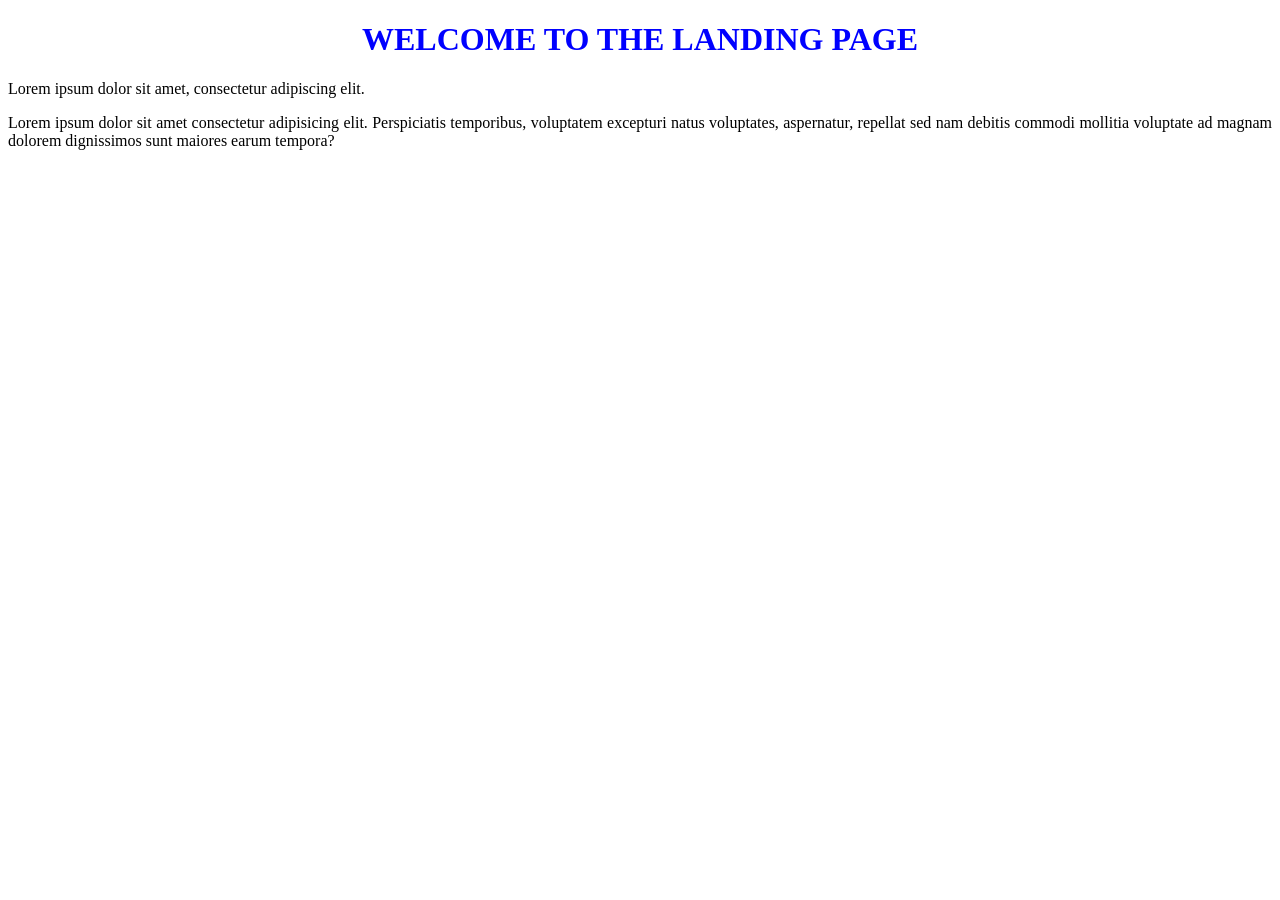
<file: index.html>
<!DOCTYPE html>
<html lang="en">
<head>
    <meta charset="UTF-8">
    <meta name="viewport" content="width=device-width, initial-scale=1.0">
    <link rel="stylesheet" href="style.css"/>
    <title>Home Page</title>
</head>
<body>
    <h1>Welcome to the Landing page</h1>
    <p>Lorem ipsum dolor sit amet, consectetur adipiscing elit.</p>
    <p>Lorem ipsum dolor sit amet consectetur adipisicing elit. Perspiciatis temporibus, voluptatem excepturi natus voluptates, aspernatur, repellat sed nam debitis commodi mollitia voluptate ad magnam dolorem dignissimos sunt maiores earum tempora?</p>
</body>
</html>
</file>
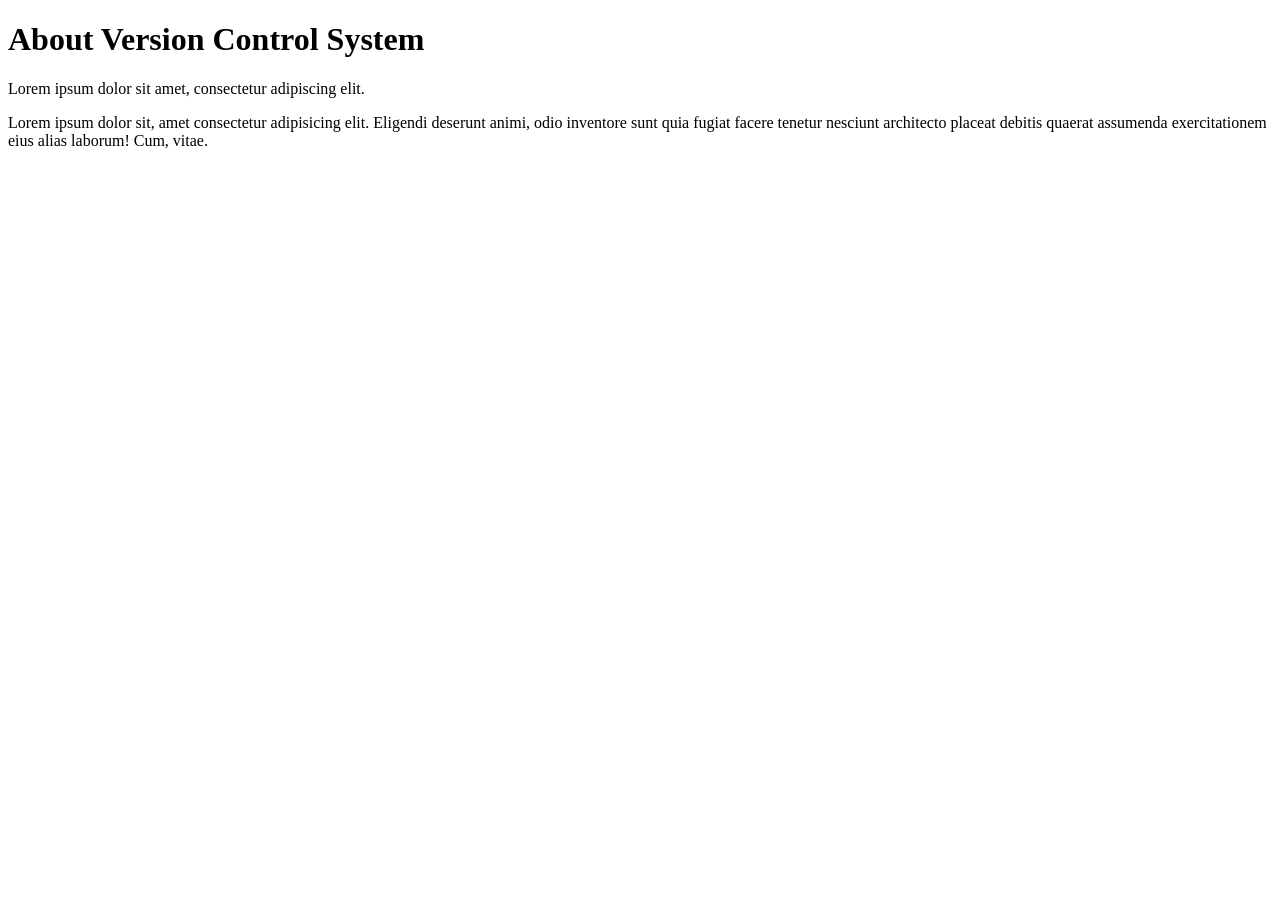
<file: about.html>
<!DOCTYPE html>
<html lang="en">
<head>
    <meta charset="UTF-8">
    <meta name="viewport" content="width=device-width, initial-scale=1.0">
    <title>Document</title>
</head>
<body>
    <h1>About Version Control System</h1>
    <p>Lorem ipsum dolor sit amet, consectetur adipiscing elit.</p>
    <p>Lorem ipsum dolor sit, amet consectetur adipisicing elit. Eligendi deserunt animi, odio inventore sunt quia fugiat facere tenetur nesciunt architecto placeat debitis quaerat assumenda exercitationem eius alias laborum! Cum, vitae.</p>
</body>
</html>
</file>
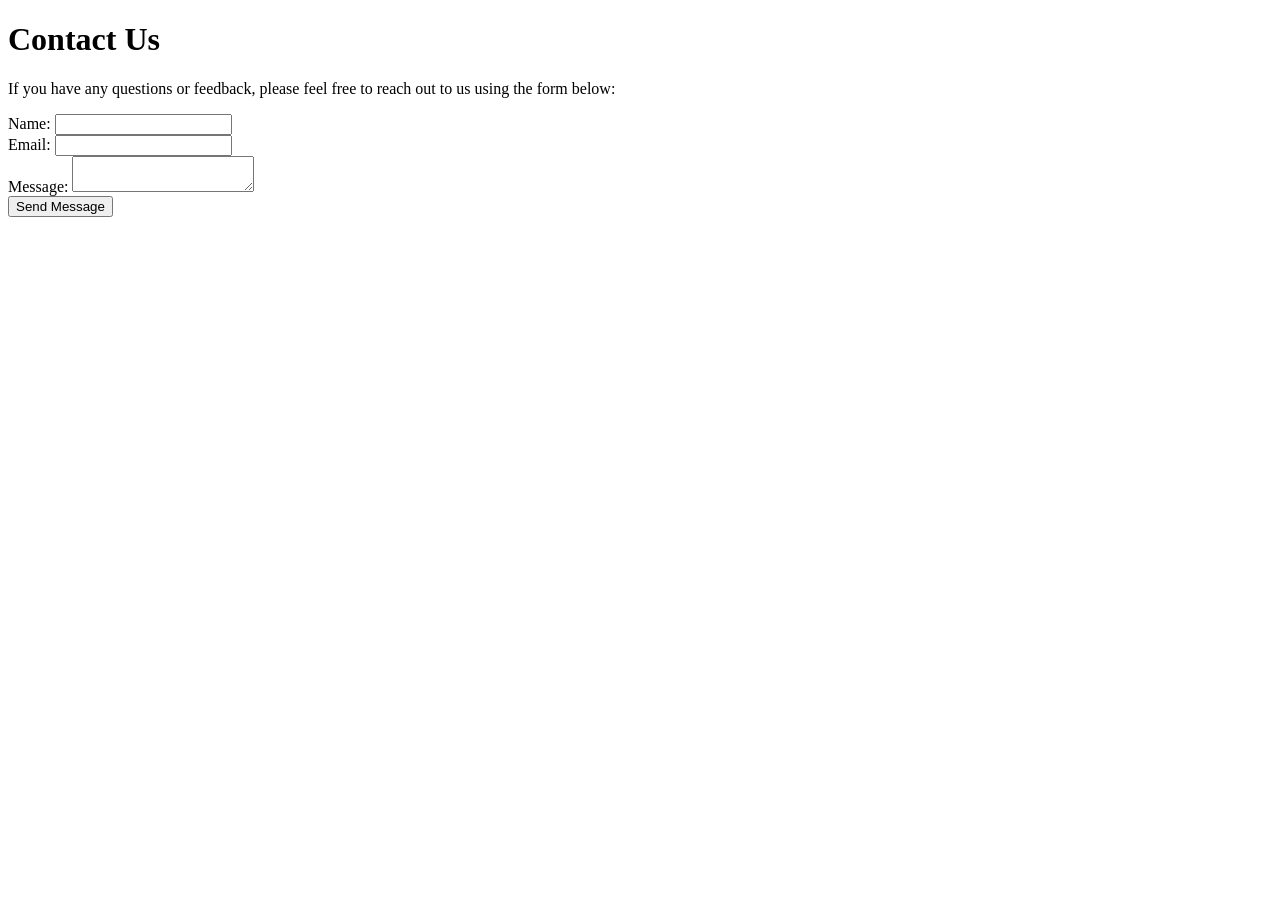
<file: contact.html>
<!DOCTYPE html>
<html lang="en">
<head>
    <meta charset="UTF-8">
    <meta name="viewport" content="width=device-width, initial-scale=1.0">
    <title>Document</title>
</head>
<body>
    <h1>Contact Us</h1>
    <p>If you have any questions or feedback, please feel free to reach out to us using the form below:</p>
    <form>
        <label for="name">Name:</label>
        <input type="text" id="name" name="name" required>
        <br>
        <label for="email">Email:</label>
        <input type="email" id="email" name="email" required>
        <br>
        <label for="message">Message:</label>
        <textarea id="message" name="message" required></textarea>
        <br>
        <button type="submit">Send Message</button>
    </form>
</body>
</html>
</file>
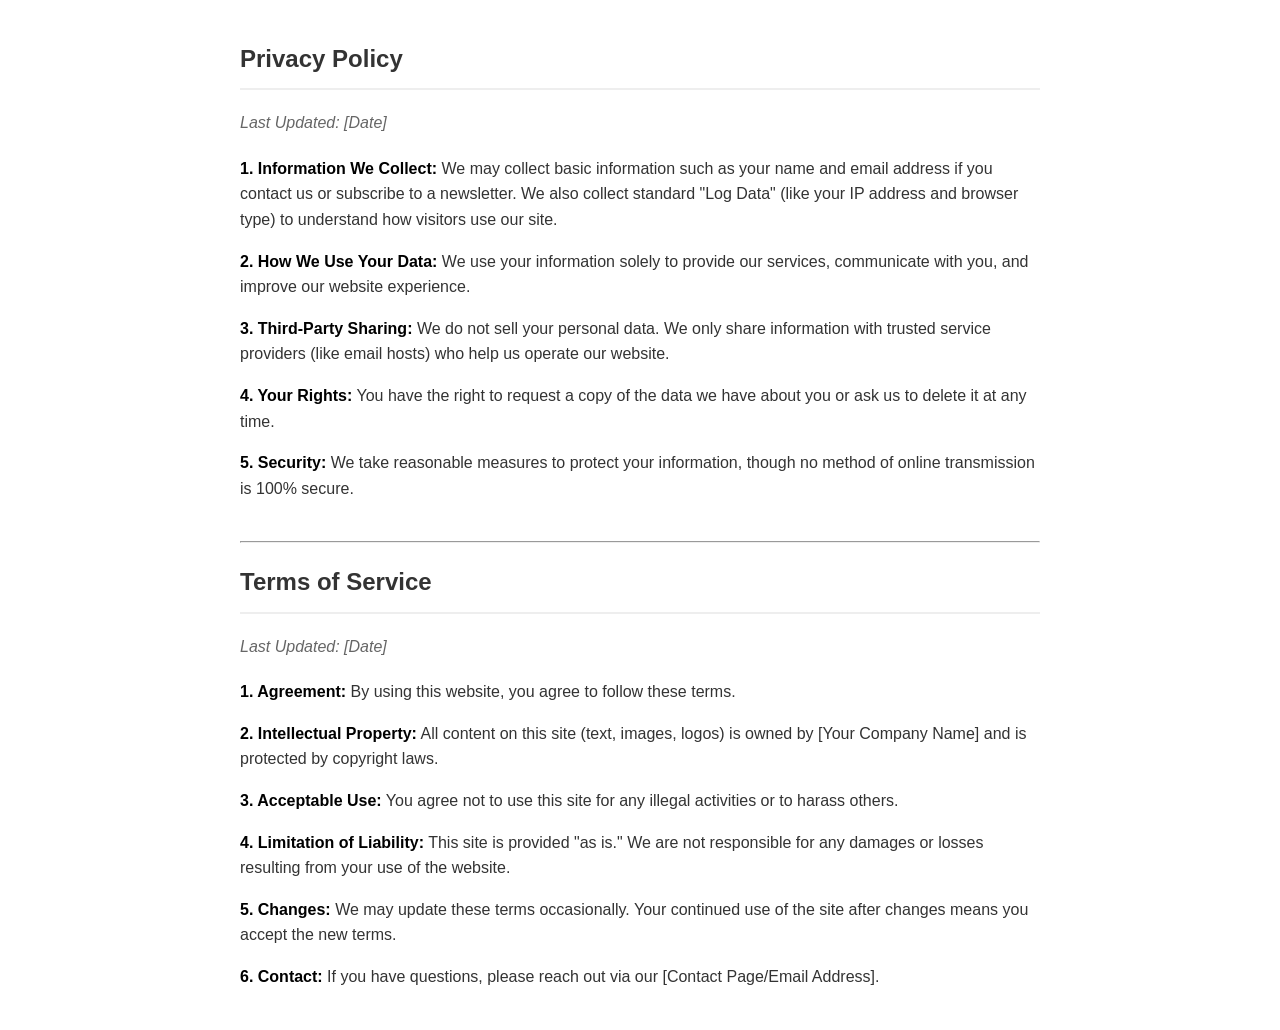
<file: privacy-terms.html>
<!DOCTYPE html>
<html lang="en">

<head>
  <meta charset="UTF-8">
  <meta name="viewport" content="width=device-width, initial-scale=1.0">
  <title>Privacy Policy & Terms of Service:</title>
  <style>
    body {
      font-family: sans-serif;
      line-height: 1.6;
      color: #333;
      max-width: 800px;
      margin: 40px auto;
      padding: 0 20px;
    }

    h1 {
      border-bottom: 2px solid #eee;
      padding-bottom: 10px;
    }

    h2 {
      color: #2c3e50;
      margin-top: 30px;
    }

    .date {
      font-style: italic;
      color: #666;
      margin-bottom: 20px;
    }

    strong {
      color: #000;
    }

    section {
      margin-bottom: 40px;
    }
  </style>
</head>

<body>
  <section>
    <h1>Privacy Policy</h1>
    <p class="date">Last Updated: [Date]</p>

    <p><strong>1. Information We Collect:</strong> We may collect basic information such as your name and email address
      if you contact us or subscribe to a newsletter. We also collect standard "Log Data" (like your IP address and
      browser type) to understand how visitors use our site.</p>

    <p><strong>2. How We Use Your Data:</strong> We use your information solely to provide our services, communicate
      with you, and improve our website experience.</p>

    <p><strong>3. Third-Party Sharing:</strong> We do not sell your personal data. We only share information with
      trusted service providers (like email hosts) who help us operate our website.</p>

    <p><strong>4. Your Rights:</strong> You have the right to request a copy of the data we have about you or ask us to
      delete it at any time.</p>

    <p><strong>5. Security:</strong> We take reasonable measures to protect your information, though no method of online
      transmission is 100% secure.</p>
  </section>

  <hr>

  <section>
    <h1>Terms of Service</h1>
    <p class="date">Last Updated: [Date]</p>

    <p><strong>1. Agreement:</strong> By using this website, you agree to follow these terms.</p>

    <p><strong>2. Intellectual Property:</strong> All content on this site (text, images, logos) is owned by [Your
      Company Name] and is protected by copyright laws.</p>

    <p><strong>3. Acceptable Use:</strong> You agree not to use this site for any illegal activities or to harass
      others.</p>

    <p><strong>4. Limitation of Liability:</strong> This site is provided "as is." We are not responsible for any
      damages or losses resulting from your use of the website.</p>

    <p><strong>5. Changes:</strong> We may update these terms occasionally. Your continued use of the site after changes
      means you accept the new terms.</p>

    <p><strong>6. Contact:</strong> If you have questions, please reach out via our [Contact Page/Email Address].</p>
  </section>
</body>

</html>
</file>
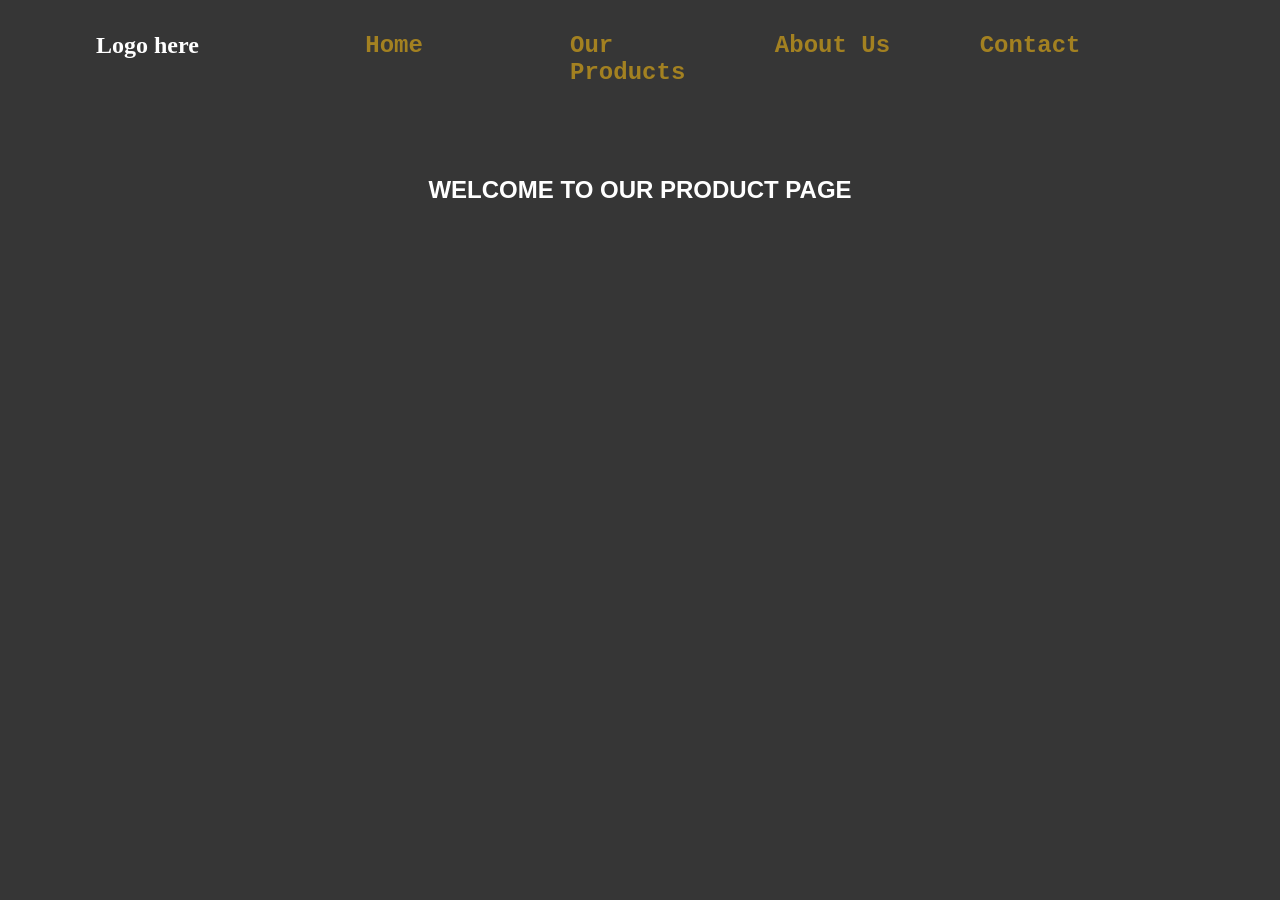
<file: products.html>
<!DOCTYPE html>
<html lang="en">
<head>
    <meta charset="UTF-8">
    <meta name="viewport" content="width=device-width, initial-scale=1.0">
    <link rel="stylesheet" href="styles.css">
    <title>Our Products</title>
</head>
<body>
    <div class="pagebody">
        <header>
            <h1>Logo here</h1>
            <nav>
                <ul>
                    <li>Home</li>
                    <li>Our Products</li>
                    <li>About Us</li>
                    <li>Contact</li>
                </ul>
            </nav>
        </header>
        <h2>Welcome to our Product Page</h2>

    </div>
    
</body>
</html>
</file>
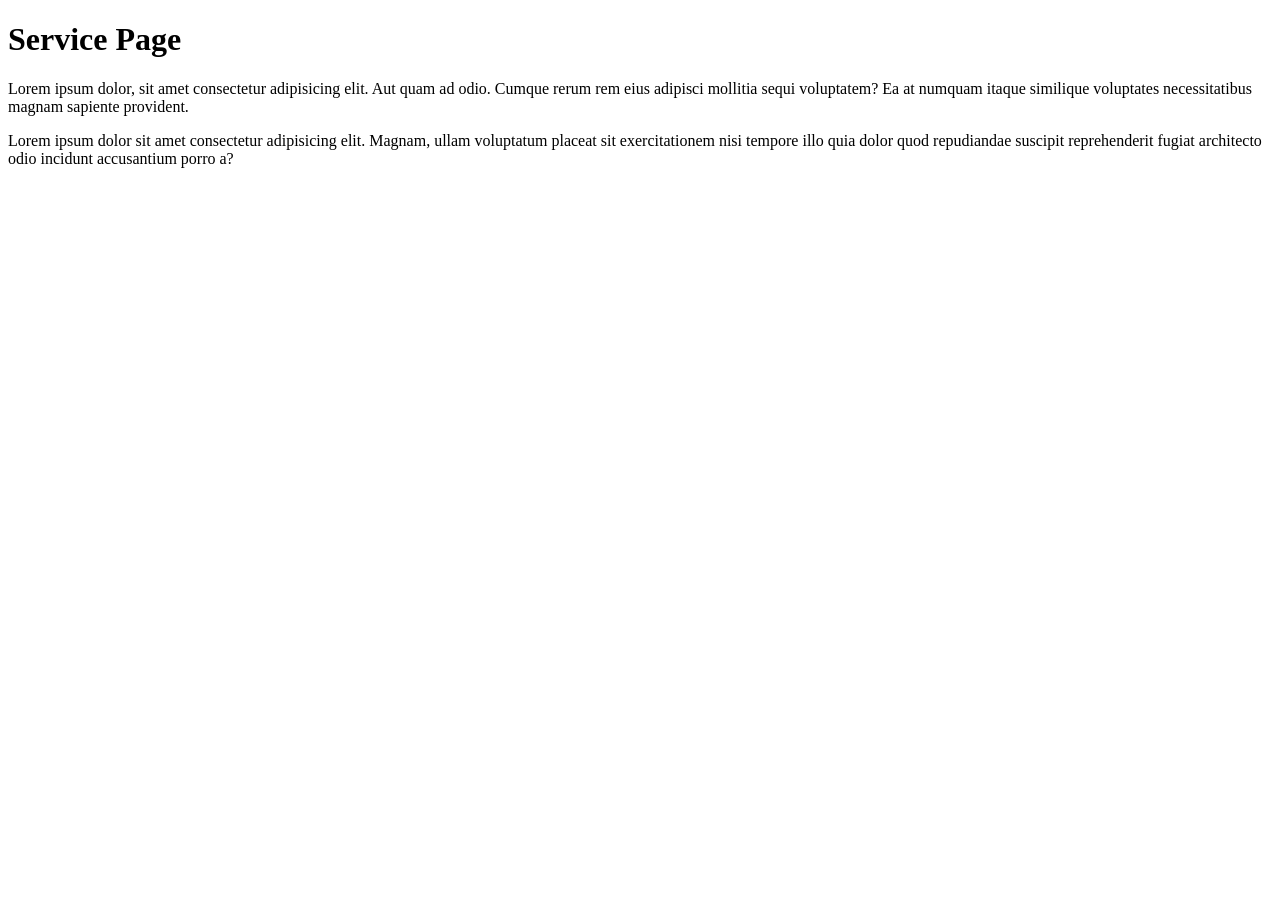
<file: service.html>
<!DOCTYPE html>
<html lang="en">
<head>
    <meta charset="UTF-8">
    <meta name="viewport" content="width=device-width, initial-scale=1.0">
    <title>Document</title>
</head>
<body>
    <h1>Service Page</h1>
    <p>Lorem ipsum dolor, sit amet consectetur adipisicing elit. Aut quam ad odio. Cumque rerum rem eius adipisci mollitia sequi voluptatem? Ea at numquam itaque similique voluptates necessitatibus magnam sapiente provident.</p>
    <p>Lorem ipsum dolor sit amet consectetur adipisicing elit. Magnam, ullam voluptatum placeat sit exercitationem nisi tempore illo quia dolor quod repudiandae suscipit reprehenderit fugiat architecto odio incidunt accusantium porro a?</p>
</body>
</html>
</file>
<file: style.css>
h1  {
    color: blue;
    text-align: center;
    text-transform: uppercase;
}
p {
    text-align: justify;
    font-style: bold;
}
</file>
<file: styles.css>
*{
    margin: 0;
    padding: 0;
    box-sizing: border-box;
}

.pagebody{
    background-color: rgb(54, 54, 54);
    height: 100vh;
    width: 100%;
    padding-top: 0.1px;
}

header{
    display: flex;
    width: 85%;
    height: 5rem;
    margin: 2rem auto;
}

Header h1{
    color: white;
    font-size: 1.5rem;
    margin-right: 10vw;
}

Header h1:hover{
    color: purple;
}

header ul{
    display: flex;
}

header nav ul li{
    color: rgb(163, 129, 33);
    font-size: 1.5rem;
    font-family: 'Courier New', Courier, monospace;
    font-weight: bold;
    cursor: pointer;
    list-style-type: none;
    width: 10vw;
    margin: 0 3vw;
}

header nav ul li:hover{
    color: black;
    padding: 0.1rem;
    
}

.pagebody h2{
    color: white;
    margin-top: 4rem;
    text-align: center;
    text-transform: uppercase;
    font-family: 'Lucida Sans', 'Lucida Sans Regular', 'Lucida Grande', 'Lucida Sans Unicode', Geneva, Verdana, sans-serif;
}
</file>
